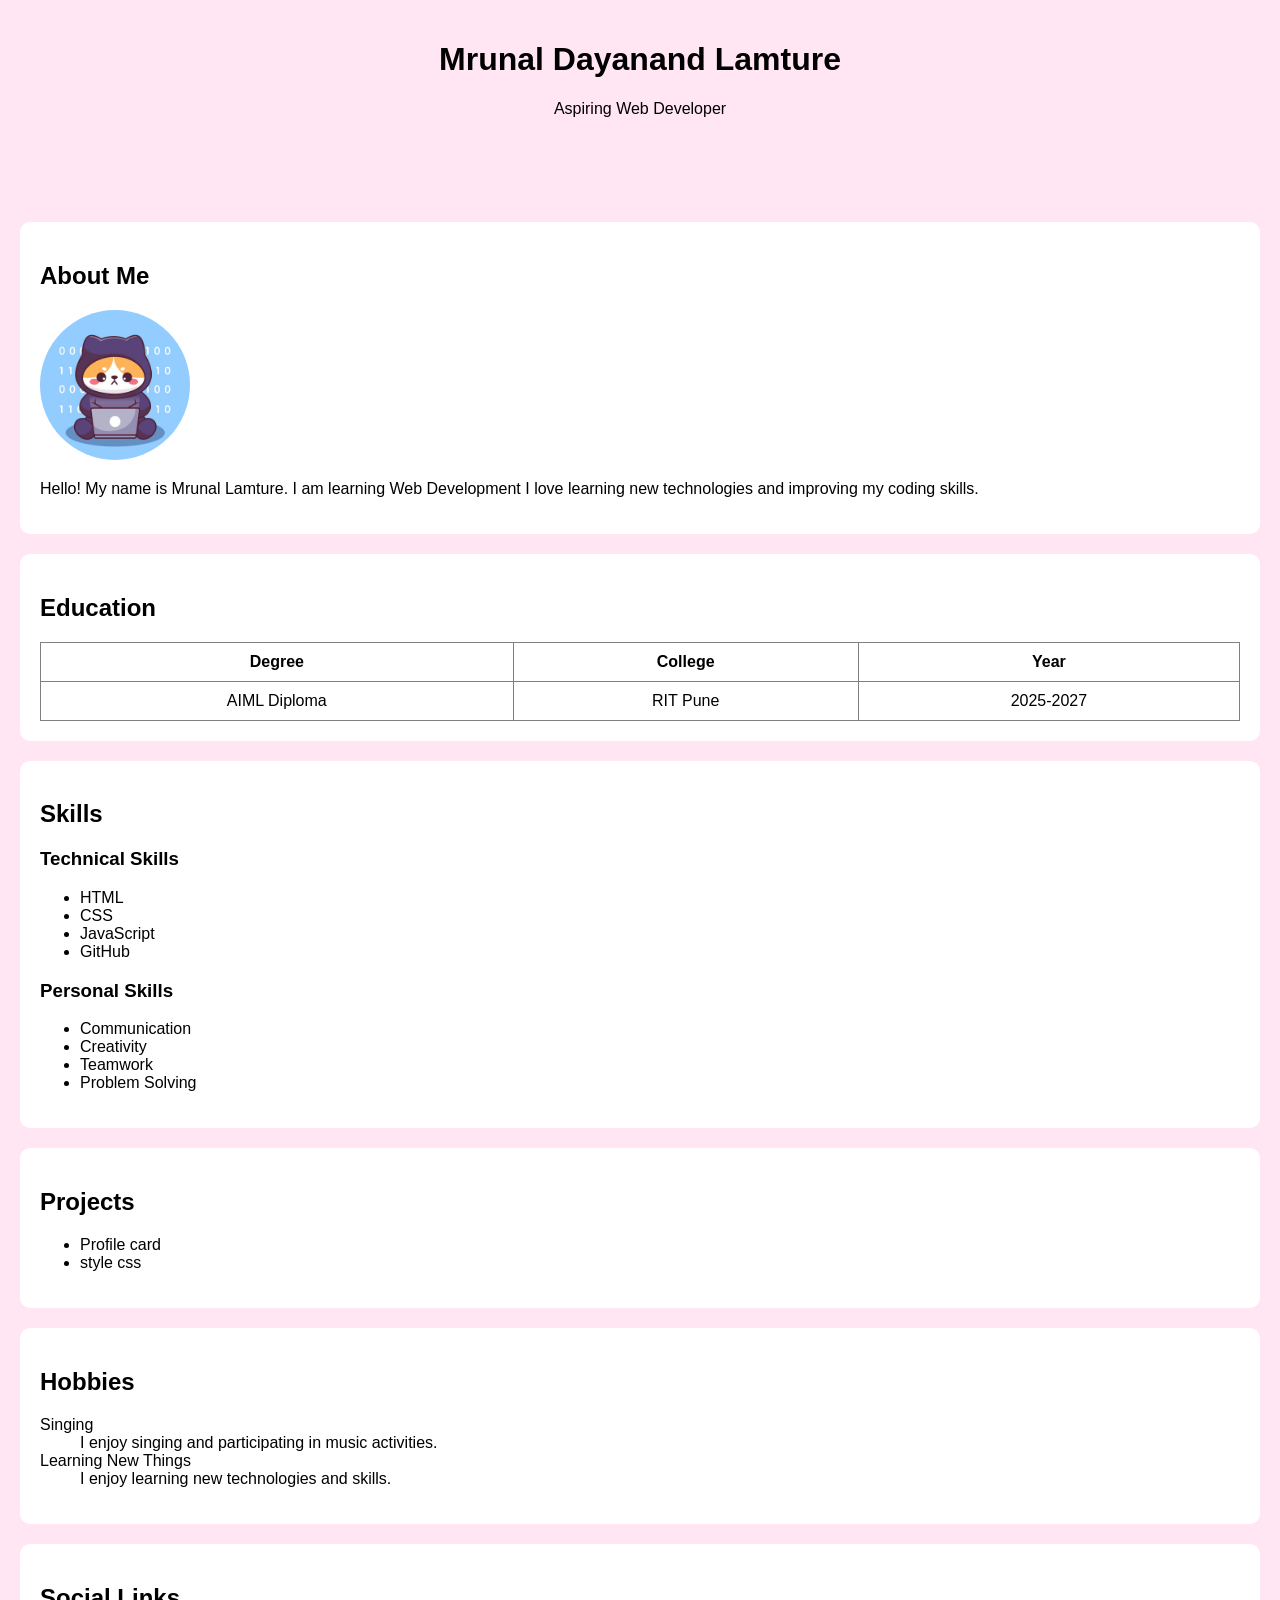
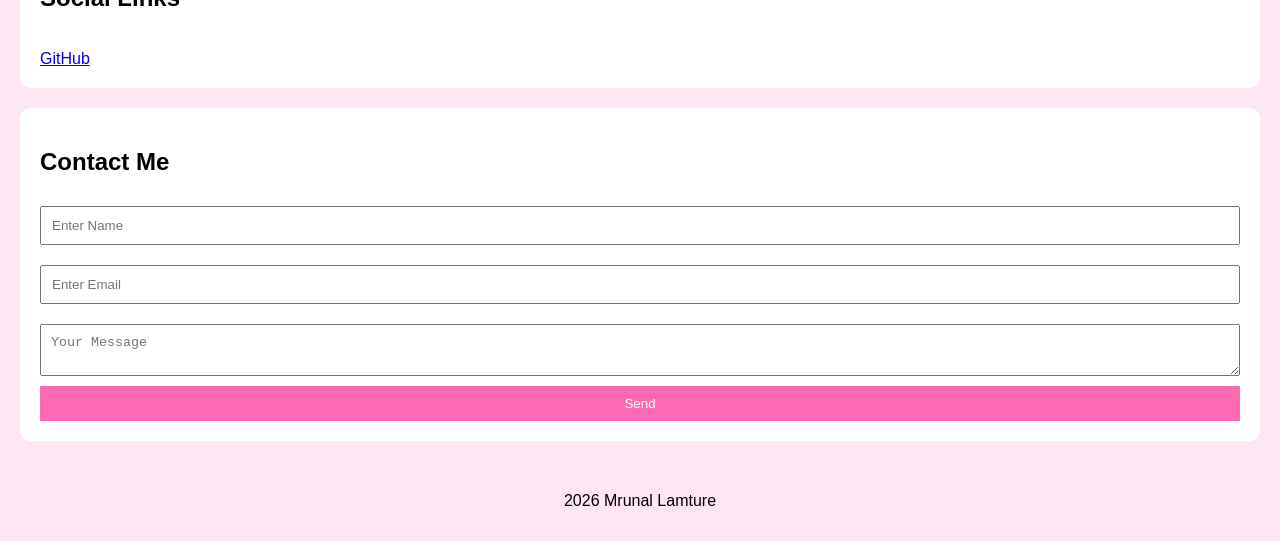
<file: index.html>
<!DOCTYPE html>
<html lang="en">
<head>
    <meta charset="UTF-8">
    <title>Mrunal Portfolio</title>
    <link rel="stylesheet" href="STYLE.css">
</head>
<body>

    <header id="header">
        <h1>Mrunal Dayanand Lamture</h1>
        <p>Aspiring Web Developer</p>
    </header>

    <nav>
        <a href="#about"></a>
        <a href="#education"></a>
        <a href="#skills"></a>
        <a href="#projects"></a>
        <a href="#contact"></a>
    </nav>

    <section id="about">
        <h2>About Me</h2>

        <img src="kitty.avif" alt="My Photo" class="profile-pic">

        <p>
            Hello! My name is Mrunal Lamture. I am learning Web Development
            I love learning new technologies and improving my coding skills.
        </p>
    </section>

    <section id="education">
        <h2>Education</h2>

        <table border="1">
            <tr>
                <th>Degree</th>
                <th>College</th>
                <th>Year</th>
            </tr>

            <tr>
                <td>AIML Diploma</td>
                <td>RIT Pune</td>
                <td>2025-2027</td>
            </tr>
        </table>
    </section>

    <section id="skills">
        <h2>Skills</h2>

        <h3>Technical Skills</h3>
        <ul>
            <li>HTML</li>
            <li>CSS</li>
            <li>JavaScript</li>
            <li>GitHub</li>
        </ul>

        <h3>Personal Skills</h3>
        <ul>
            <li>Communication</li>
            <li>Creativity</li>
            <li>Teamwork</li>
            <li>Problem Solving</li>
        </ul>
    </section>

    <section id="projects">
        <h2>Projects</h2>

        <ul>
            <li>
                Profile card
                <a href="https://github.com/mrunallamture" target="_blank"></a>
            </li>

            <li>
                style css
                <a href="https://github.com/mrunallamture" target="_blank"></a>
            </li>
        </ul>
    </section>

    <section>
        <h2>Hobbies</h2>

        <dl>
            <dt>Singing</dt>
            <dd>I enjoy singing and participating in music activities.</dd>

            <dt>Learning New Things</dt>
            <dd>I enjoy learning new technologies and skills.</dd>
        </dl>
    </section>

    <section>
        <h2>Social Links</h2>

        <a href="https://www.instagram.com/mrunal2.o/?hl=en" target="_blank"></a><br>
        <a href="https://github.com/mrunallamture" target="_blank">GitHub</a>
    </section>

    <section id="contact">
        <h2>Contact Me</h2>

        <form id="contactForm">
            <input type="text" id="name" placeholder="Enter Name" required>

            <input type="email" placeholder="Enter Email" required>

            <textarea placeholder="Your Message"></textarea>

            <button type="submit">Send</button>
        </form>
    </section>

    <footer>
        <p> 2026 Mrunal Lamture</p>
    </footer>

    <script src="firsr.js"></script>

</body>
</html>
</file>
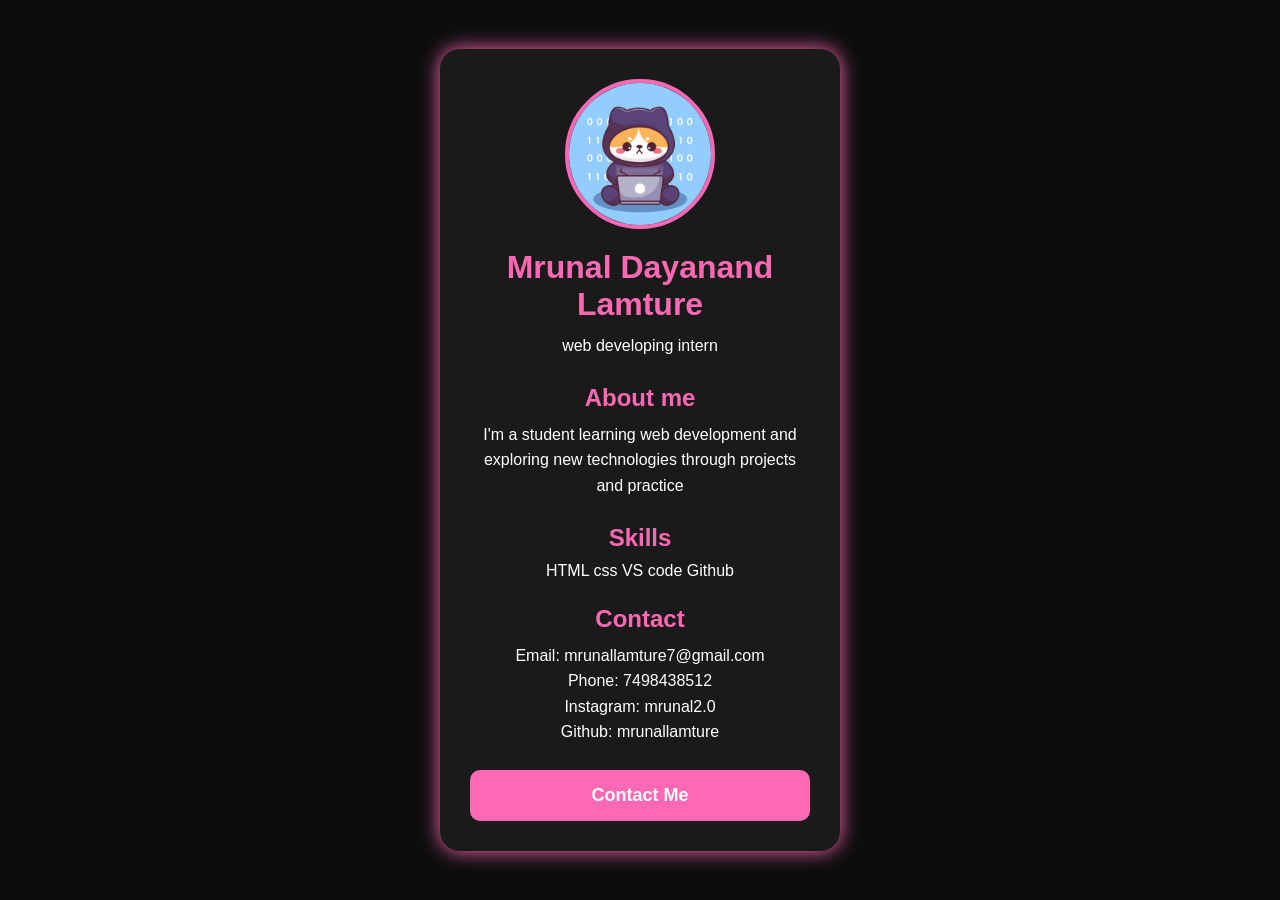
<file: card.html>
<!DOCTYPE html>
<html lang="en">
<head>
    <meta charset="UTF-8">
    <meta name="viewport" content="width=device-width, initial-scale=1.0">
    <title>my profile card</title>
    <link rel="stylesheet" href="first.css">
</head>
<body>
    <div class="card">
        <img src="kitty.avif" alt="profile picture" class="profile-img">
        <h1>Mrunal Dayanand Lamture</h1>
        <p class="title">web developing intern</p>

        <h2>About me </h2>
        <p>I'm a student learning web development and exploring new technologies through projects and practice
</p>

        <h2>Skills</h2>

        <div class="Skills">

            <span>HTML</span>
            <span>css</span>
            <span>VS code</span>
            <span>Github</span>
        
        </div>
        
        <h2>Contact</h2>

        <p>Email: mrunallamture7@gmail.com</p>
        <p>Phone: 7498438512</p>
        <p>Instagram: mrunal2.0</p>
        <p>Github: mrunallamture</p>


        <button>Contact Me</button>

    </div>


</body>
</html>
</file>
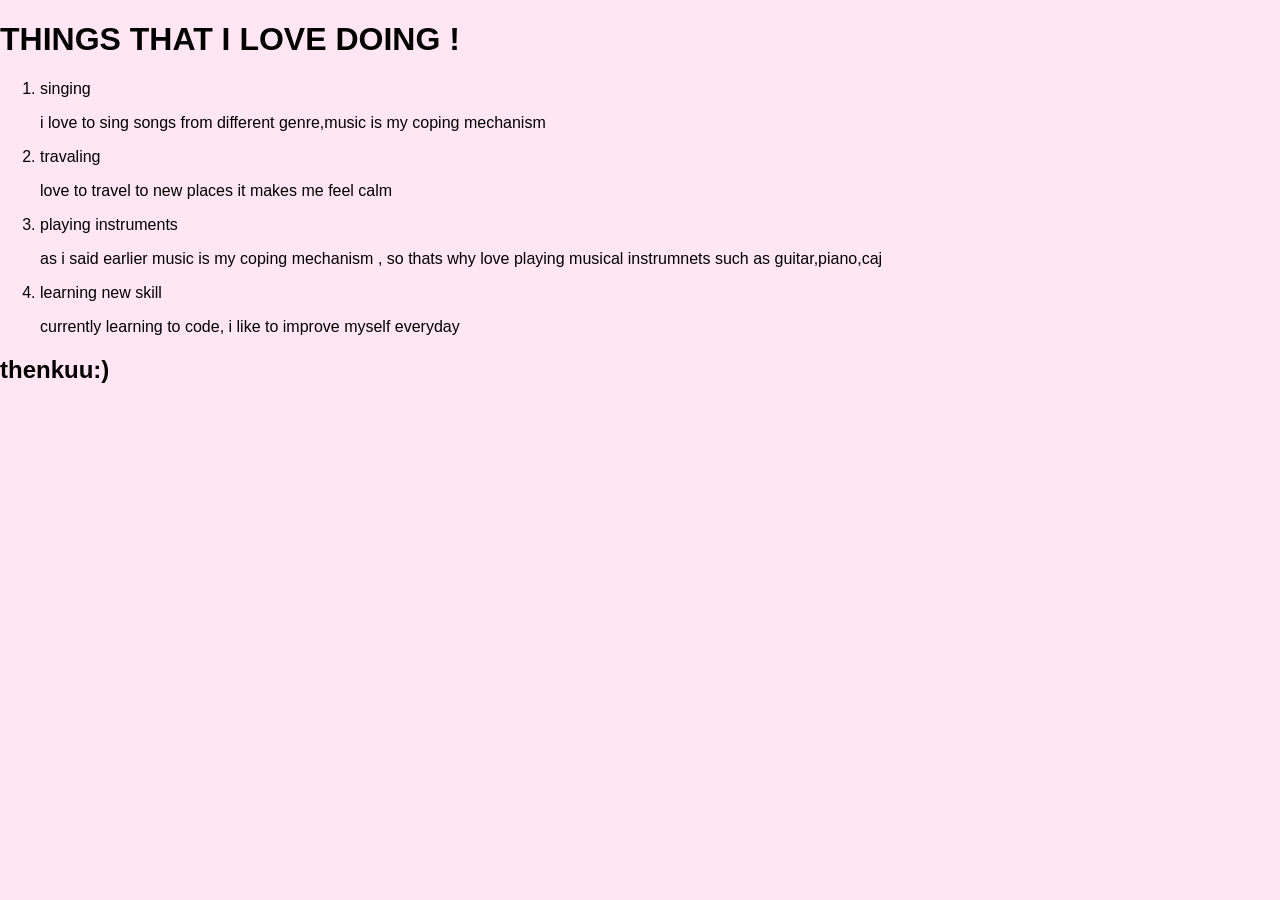
<file: mruu.html>
<!DOCTYPE html>
<html lang="en">
<head>
    <meta charset="UTF-8">
    <meta name="viewport" content="width=device-width, initial-scale=1.0">
    <title>I,Me,Myself</title>
    <link rel="stylesheet" href="STYLE.css">
</head>
<body>
    <h1>THINGS THAT I LOVE DOING !</h1>
    <ol>
        <li>singing</li>
        <p>i love to sing songs from different genre,music is my coping mechanism</p>


        <li>travaling</li>
        <p>love to travel to new places it makes me feel calm</p>


        <li>playing instruments</li>
        <p>as i said earlier music is my coping mechanism , so thats why love playing musical instrumnets such as guitar,piano,caj
            

        <li>learning new skill</li>
        <p>currently learning to code, i like to improve myself everyday</p>
    </ol>

<h2>thenkuu:)</h2>


</body>
</html>
</file>
<file: STYLE.css>
body{
    font-family: Arial, sans-serif;
    background-color: #ffe6f2;
    margin:0;
}

#header{
    background-color: pink
    color:white;
    text-align:center;
    padding:20px;
}

nav{
    background-color:pink
    text-align:center;
    padding:15px;
}

nav a{
    color:white;
    text-decoration:none;
    margin:15px;
    font-weight:bold;
}

section{
    background:white;
    margin:20px;
    padding:20px;
    border-radius:10px;
}

.profile-pic{
    width:150px;
    border-radius:50%;
    border-color: palevioletred;
}

table{
    width:100%;
    border-collapse:collapse;
}

th,td{
    padding:10px;
    text-align:center;
}

form{
    display:flex;
    flex-direction:column;
}

input,
textarea{
    margin:10px 0;
    padding:10px;
}

button{
    background-color:hotpink;
    color:white;
    border:none;
    padding:10px;
    cursor:pointer;
}

footer{
    background-color:pink
    color:white;
    text-align:center;
    padding:15px;
}
</file>
<file: first.css>
*{
    margin: 0;
    padding: 0;
    box-sizing: border-box;
}

body{
    min-height: 100vh;
    display: flex;
    justify-content: center;
    align-items: center;
    background-color: #0d0d0d;
    font-family: Arial, sans-serif;
}

.card{
    width: 400px;
    min-height: 750px;
    background-color: #1a1a1a;
    color: white;
    padding: 30px;
    border-radius: 20px;
    box-shadow: 0 0 20px hotpink;
    text-align: center;
}

img{
    width: 150px;
    height: 150px;
    object-fit: cover;
    border-radius: 50%;
    border: 4px solid hotpink;
    display: block;
    margin: 0 auto 20px;
}

h1{
    text-align: center;
    color: hotpink;
    margin-bottom: 10px;
}

h2{
    color: hotpink;
    margin-top: 25px;
    margin-bottom: 10px;
}

p{
    line-height: 1.6;
}

.role{
    text-align: center;
    color: #d9d9d9;
    margin-bottom: 20px;
}

.skills{
    margin-top: 10px;
}

.skills span{
    display: inline-block;
    background: rgba(255,105,180,0.15);
    color: hotpink;
    padding: 8px 15px;
    border-radius: 20px;
    border: 1px solid hotpink;
    margin: 5px;
}

.contact p{
    margin: 10px 0;
}

button{
    width: 100%;
    margin-top: 25px;
    padding: 15px;
    border: none;
    border-radius: 10px;
    background: hotpink;
    color: white;
    font-size: 18px;
    font-weight: bold;
    cursor: pointer;
}

button:hover{
    background: deeppink;
}
</file>
